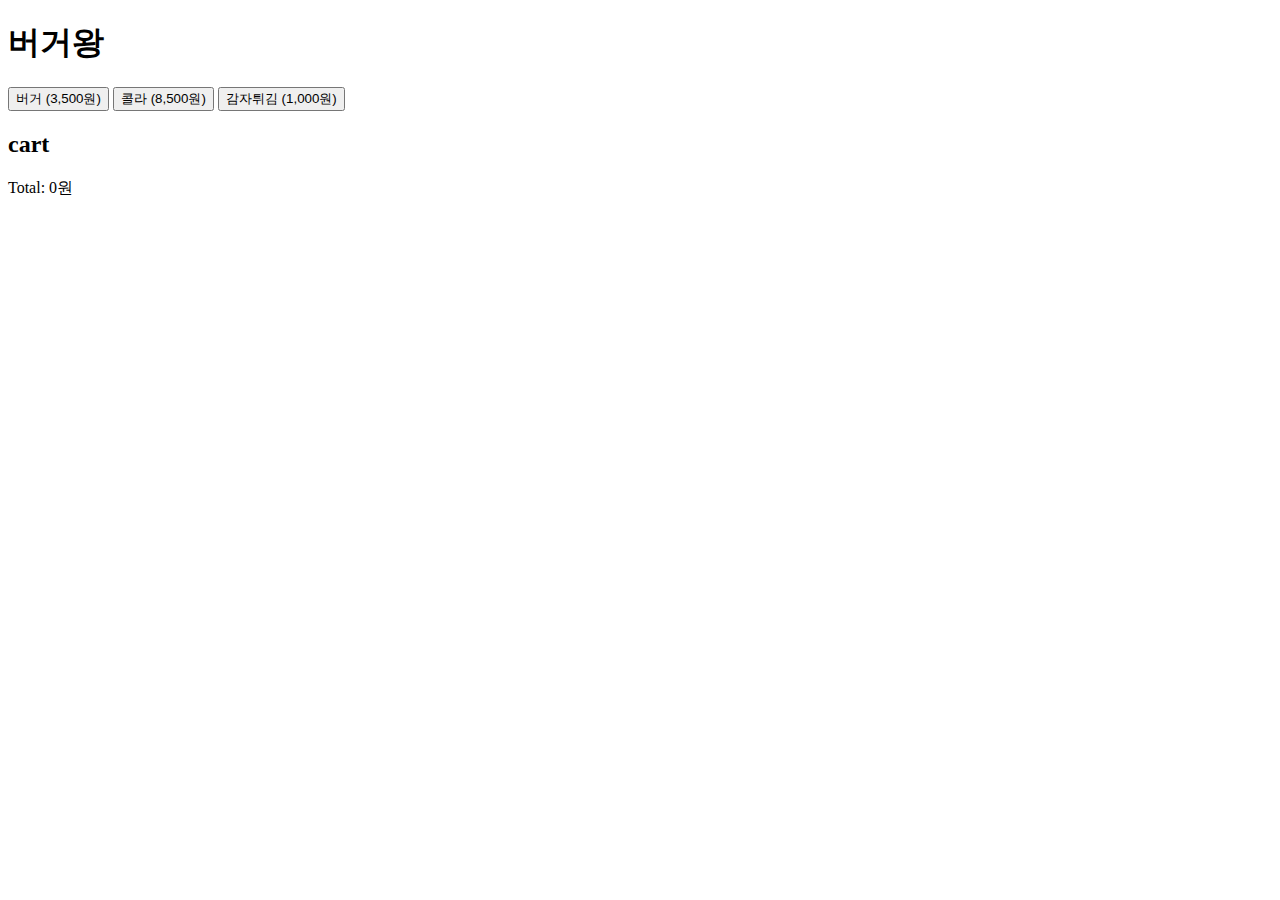
<file: buger.html>
<!DOCTYPE html>
<html lang="en">
<head>
    <meta charset="UTF-8">
    <meta name="viewport" content="width=device-width, initial-scale=1.0">
    <title>Document</title>
</head>
<body>
    
    <h1>버거왕</h1>
    <div id="menu">
    <button data-name="buger" data-price="3500" >버거 (3,500원)</button>
    <button data-name="cola" data-price="8500" >콜라 (8,500원)</button>
    <button data-name="french fries" data-price="1000" >감자튀김 (1,000원)</button>
    </div>

    <h2>cart</h2>
    <div id="cart"></div>
    <p>Total: <span id="total">0</span>원</p>
    <script src="buger.js"></script>

</body>
</html>
</file>
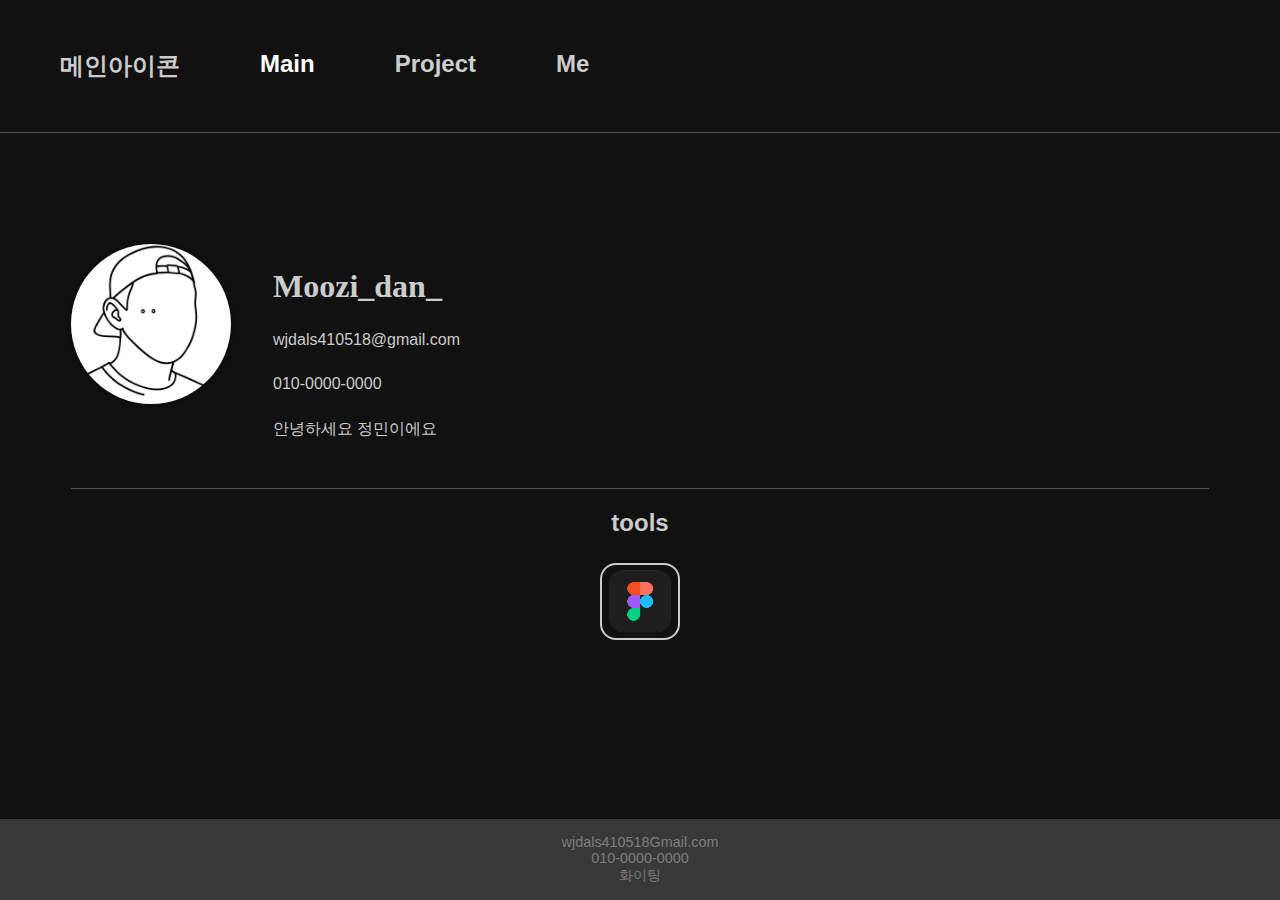
<file: Portfolio/main.html>
<!DOCTYPE html>
<html lang="ko">

<head>
  <meta charset="UTF-8" />
  <meta name="viewport" content="width=device-width, initial-scale=1.0" />
  <title>포트폴리오 레이아웃</title>
  <link rel="stylesheet" href="protfolio.css" />
</head>
<body>
  <!-- 상단 내비게이션 -->
  <nav class="navbar">
    <button>메인아이콘</button>
    
     <a href="main.html"><button class="active">Main</button></a>
    <a href="project.html"><button>Project</button></a>
    <a href="me.html"><button>Me</button></a>
   
  </nav>

   <div class="divider"></div>

  <!-- 메인 컨텐츠 박스 -->
  <main class="container">
    <div class="profile-box">
      <div class="info">
        <div class="left">
          <img src="프로필.png" alt="내 프로필 사진" class="profile-photo" />
        </div>
        <div class="right">
          <h4 class="profile-item">Moozi_dan_</h4>
          <div class="profile-item">wjdals410518@gmail.com</div>
          <div class="profile-item">010-0000-0000</div>
          <div class="profile-item">안녕하세요 정민이에요</div>
        </div>
      </div>
    </div>

    <div class="divider"></div>

    <h3 class="tools-title">tools</h3>
    <div class="tools">
    <img src="figma..png" alt="사용가능툴" class="tool-image" />
    </div>
  </main>

  <!-- 하단 푸터 -->
  <footer class="footer">
    <div>wjdals410518Gmail.com<br>
        010-0000-0000<br>
    화이팅
    </div>
  </footer>
</body>
</html>
</file>
<file: Portfolio/protfolio.css>
* {
  box-sizing: border-box;
  margin: 0;
  padding: 0;
}


body {
  height: 100%;
  width: 100%;  
  display: flex;
  flex-direction: column;
  min-height: 100vh;
  margin: 0;
  padding: 0;
  background: linear-gradient(-45deg, #1e1e1e, #333, #444, #222);
  background-size: 400% 400%;
  animation: gradientMove 15s ease infinite;
  font-family: sans-serif;
  color: #121212;
  padding-bottom: 60px; /* 푸터 높이만큼 여백 확보 */
}

.navbar {
  display: flex;
  background: none;           /* ✅ 배경 제거 */
  background-color: transparent; /* ✅ 투명 처리 */
  
}

.navbar button {
  margin-top: 40px;
  margin-left: 40px;
  border: none;
  color: #ccc;
  padding: 10px 20px;
  cursor: pointer;
  font-weight: bold;
  background: none 
}

nav button {
  font-size: 1.5rem;
  background: none;
  border: none;
  cursor: pointer;
  color: #ccc;
  transition: all 0.2s ease;
  
}

/* 현재 선택된 메뉴 버튼 */
nav button.active {
  color: #fff;
  font-weight: bold;;
}


.container {
  flex-grow: 1;
  width: 95%;
  max-width: 1200px;
  margin: 60px auto 40px;
  background: rgba(30, 30, 30, 0);
  border: 1px solid #ffffff00;
  padding: 30px;
  border-radius: 10px;
}


.profile-box {
  display: flex;                /* 가로 방향 배치 */
  align-items: center;          /* 수직 가운데 정렬 */
  gap: 32px;                    /* 사진과 이메일 사이 여백 */
  margin-bottom: 30px;          /* 아래 요소와 간격 */
}

.profile-photo {
  width: 160px;              /* 너비 */
  height: 160px;             /* 높이 */
  object-fit: cover;         /* 비율 유지하며 꽉 채우기 */
  border-radius: 50%;        /* 동그랗게 만들기 */
  
  box-shadow: 0 0 10px rgba(0,0,0,0.4); /* 그림자 효과 */
  display: block;
  margin: 0 auto 20px;       /* 가운데 정렬 + 아래 여백 */
}

.info {
  display: flex;
  justify-content: space-between;
  gap: 32px;
}

.left, .right {
  display: flex;
  flex-direction: column;
  gap: 10px;
}

.profile-item {
  background: none;           /* 배경 없음 */
  color: #cccccc;
  padding: 8px 10px;
  border-radius: 4px;
}

.divider {
  width: 100%;
  height: 1px;
  background: #777;     /* 회색 구분선 */
  margin: 40px 0 20px;  /* 위·아래 여백 */
  opacity: 0.6;
}

.tools-title {
  font-family: 'Pretendard', sans-serif; /*  폰트 변경 (원하는 폰트로) */
  font-size: 1.5rem;                     /* 글자 크기 */
  font-weight: 600;                      /* 글자 두께 */
  color: #cccccc;                        /* 글자 색상 (밝은 파랑) */
  margin-bottom: 16px;                   /* 아래 요소와의 간격 */
  text-align: center;                    /* 가운데 정렬 (필요시) */
}
.tools {
  display: flex;
  gap: 10px;
  justify-content: center;
}

.tool {
  width: 6px;
  height: 6px;
  background: #ccc;
  border-radius: 6px;
}

.tool-image {
  display: block; /* 이미지를 블록 요소로 만들어 줄바꿈 허용 + 가운데 정렬 가능하게 함 */
  margin: 10px auto 0; /* 위쪽 여백 10px, 좌우 자동(가운데 정렬), 아래 여백 0 */
width: 100%;            /* 부모 너비를 기준으로 확장하되 */
  max-width: 80px;        /* ✅ 너무 커지지 않도록 제한 */
  min-width: 50px;        /* ✅ 너무 작아지지 않도록 제한 */
  border-radius: 16px; /* 이미지 모서리를 둥글게 처리 (카드 느낌) */
  box-shadow: 0 0 8px rgba(0, 0, 0, 0.16); /* 부드러운 그림자 효과 (흐릿하게) */
  border: 2px solid #cccccc; /* 연회색 테두리를 이미지에 추가 */
}

main {
  flex-grow: 1; /* 푸터를 바닥으로 밀어냄 */
  padding: 40px;
}

/* 페이지 전체를 감싸는 래퍼 (콘텐츠 + 푸터 포함) */
.wrapper {
  display: flex;
  flex-direction: column;
  min-height: 100vh; /* 화면 전체 높이를 최소로 확보 */
}

.footer {
  bottom: 0;
  left: 0;
  width: 100%;
  background: #383838;
  color: #cccccc7a;
  text-align: center;
  padding: 15px; 
  font-size: 0.9rem;
  display: flex;
  justify-content: space-around;
  z-index: 10;
}

.fixed-footer {
  position: fixed;
  bottom: 0;
  left: 0;
  width: 100%;
  background: #383838;
  color: #c7c7c7;
  text-align: center;
  padding: 15px;
  font-size: 0.9rem;
  z-index: 9999;
}


.wrapper {
  flex: 1;
  display: flex;
  flex-direction: column;
}

body {
  background: #111;
  margin: 0;
  padding: 0%;
  font-family: sans-serif;
}



/* 갤러리 전체 컨테이너 */
.gallery-container {
  max-width: 800px;
  margin: 0 auto;
  padding: 40px 20px;
}

/* 이미지들을 2열로 나열하는 그리드 */
.gallery-grid {
  display: grid;
  grid-template-columns: repeat(2, 1fr);  /* 2열 구성 */
  gap: 20px;  /* 이미지 간격 */
}

/* 개별 이미지 스타일 */
.gallery-item {
  width: 100%;
  aspect-ratio: 1 / 1;     /* 정사각형 이미지 유지 */
  object-fit: cover;
  border-radius: 12px;
  box-shadow: 0 0 8px rgba(0,0,0,0.3);
  transition: transform 0.2s ease;
}

.gallery-item:hover {
  transform: scale(1.03);  /* 마우스 올렸을 때 약간 확대 */
}

h1{
    font-size: 32px;
    color: #ccc;
    text-align: center;
    margin-top: 16px;       /* 위쪽 여백 */
    margin-bottom: 0px;    /* 아래쪽 여백 */
    font-family: 'Pretendard', bold; /* 원하는 폰트 */
}

h4{
    font-size: 32px;
    color: #ccc;
    margin-top: 16px;       /* 위쪽 여백 */
    margin-bottom: 0px;    /* 아래쪽 여백 */
    font-family: 'Pretendard', bold; /* 원하는 폰트 */
}
</file>
